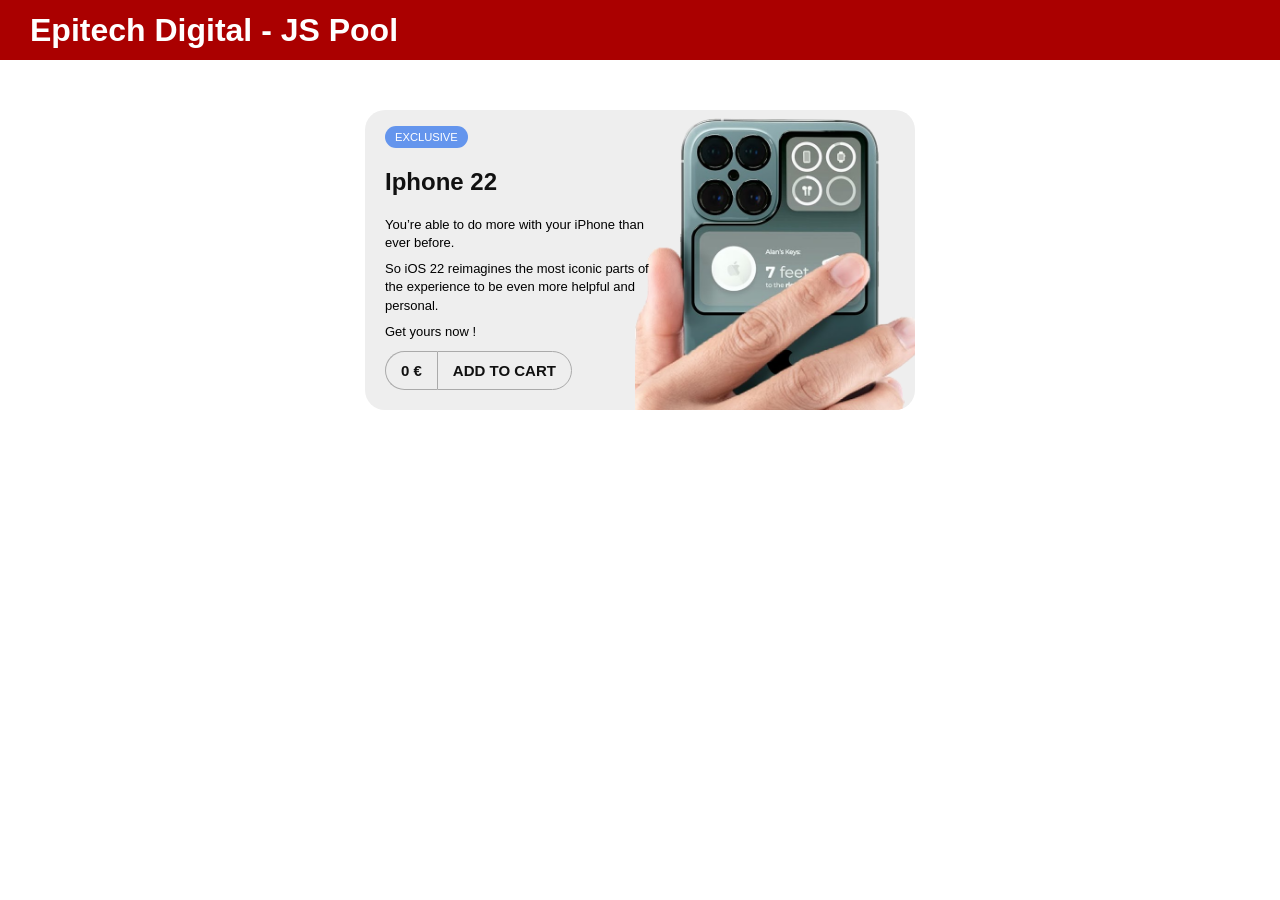
<file: day_05/ex_01/index.html>
<!DOCTYPE html>
<html lang="en">
<head>
    <meta charset="UTF-8">
    <title>JS Pool D5</title>
    <link rel="stylesheet" href="../given.css">
    <script src="ex_01.js"></script>
</head>
<!-- DO NOT EDIT THIS FILE-->
<body>
    <header>
        <h1>Epitech Digital - JS Pool</h1>
    </header>
    <div class="wrapper">
        <div class="outer">
            <div class="content">
                <span id="tag" class="bg">EXCLUSIVE</span>
                <h2 id="productName">Iphone 22</h2>
                <div id="description">
                    <p>You’re able to do more with your iPhone than ever before.</p>
                    <p>So iOS 22 reimagines the most iconic parts of the experience to be even more helpful and personal.</p>
                    <p>Get yours now !</p>
                </div>
                <div id="addToCart" class="button">
                    <a id="price">990 €</a><a class="cart-btn" href="#">ADD TO CART</a>
                </div>
            </div>
            <img src="../Iphone22.png" width="300px">
        </div>
    </div>
</body>
</html>
</file>
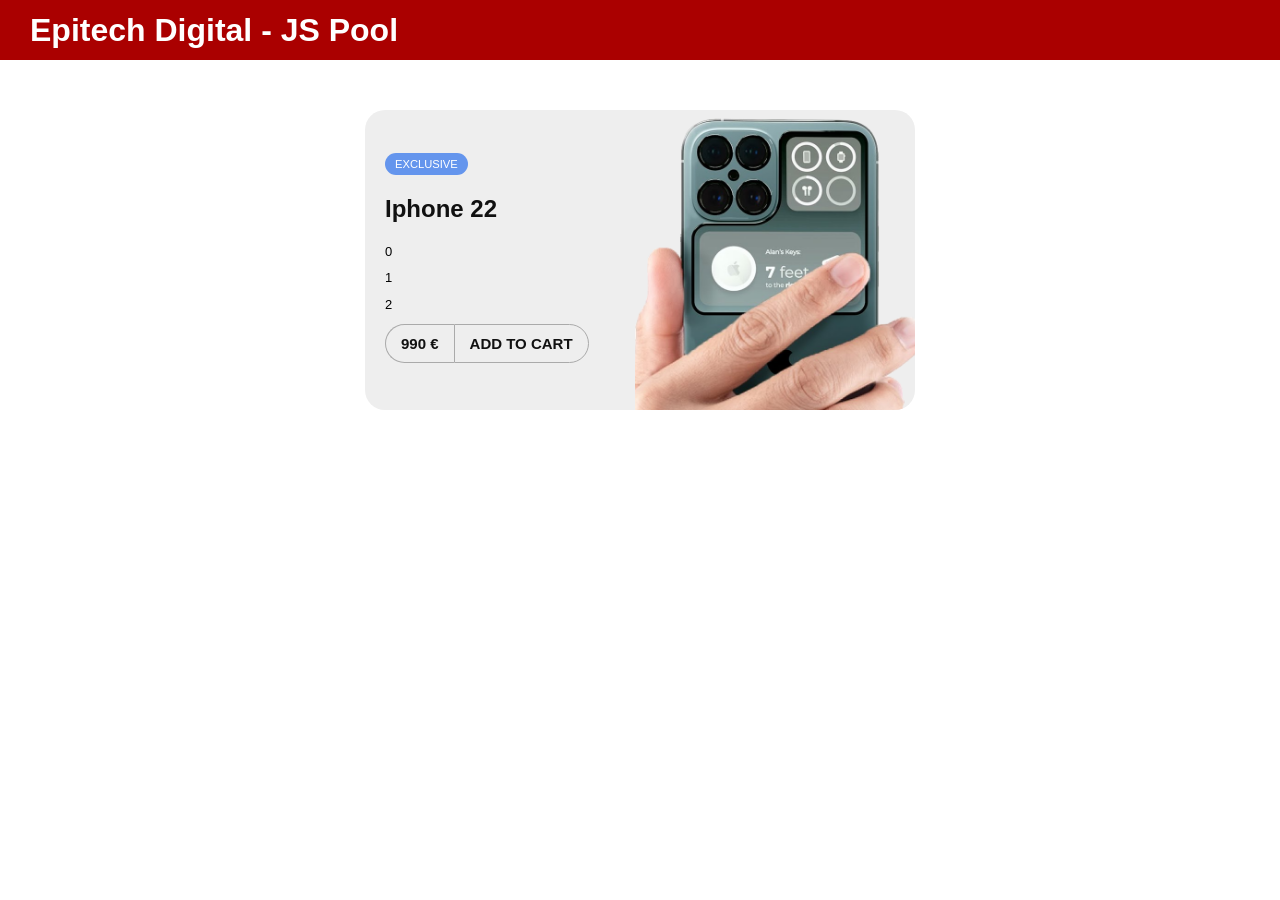
<file: day_05/ex_02/index.html>
<!DOCTYPE html>
<html lang="en">
<head>
    <meta charset="UTF-8">
    <title>JS Pool D5</title>
    <link rel="stylesheet" href="../given.css">
    <script src="ex_02.js"></script>
</head>
<!-- DO NOT EDIT THIS FILE-->
<body>
    <header>
        <h1>Epitech Digital - JS Pool</h1>
    </header>
    <div class="wrapper">
        <div class="outer">
            <div class="content">
                <span id="tag" class="bg">EXCLUSIVE</span>
                <h2 id="productName">Iphone 22</h2>
                <div id="description">
                    <p>You’re able to do more with your iPhone than ever before.</p>
                    <p>So iOS 22 reimagines the most iconic parts of the experience to be even more helpful and personal.</p>
                    <p>Get yours now !</p>
                </div>
                <div id="addToCart" class="button">
                    <a id="price">990 €</a><a class="cart-btn" href="#">ADD TO CART</a>
                </div>
            </div>
            <img src="../Iphone22.png" width="300px">
        </div>
    </div>
</body>
</html>
</file>
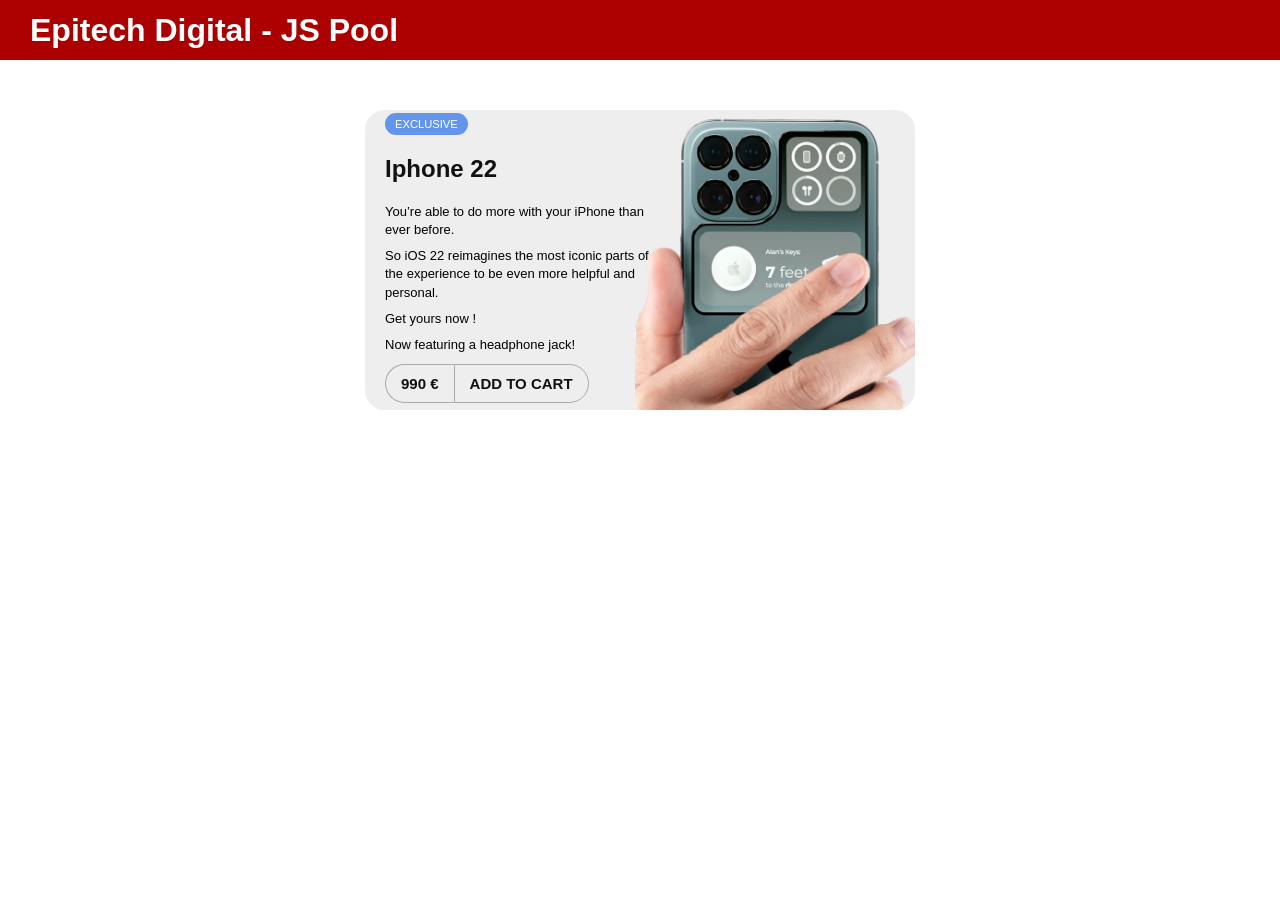
<file: day_05/ex_03/index.html>
<!DOCTYPE html>
<html lang="en">
<head>
    <meta charset="UTF-8">
    <title>JS Pool D5</title>
    <link rel="stylesheet" href="../given.css">
    <script src="ex_03.js"></script>
</head>
<!-- DO NOT EDIT THIS FILE-->
<body>
    <header>
        <h1>Epitech Digital - JS Pool</h1>
    </header>
    <div class="wrapper">
        <div class="outer">
            <div class="content">
                <span id="tag" class="bg">EXCLUSIVE</span>
                <h2 id="productName">Iphone 22</h2>
                <div id="description">
                    <p>You’re able to do more with your iPhone than ever before.</p>
                    <p>So iOS 22 reimagines the most iconic parts of the experience to be even more helpful and personal.</p>
                    <p>Get yours now !</p>
                </div>
                <div id="addToCart" class="button">
                    <a id="price">990 €</a><a class="cart-btn" href="#">ADD TO CART</a>
                </div>
            </div>
            <img src="../Iphone22.png" width="300px">
        </div>
    </div>
</body>
</html>
</file>
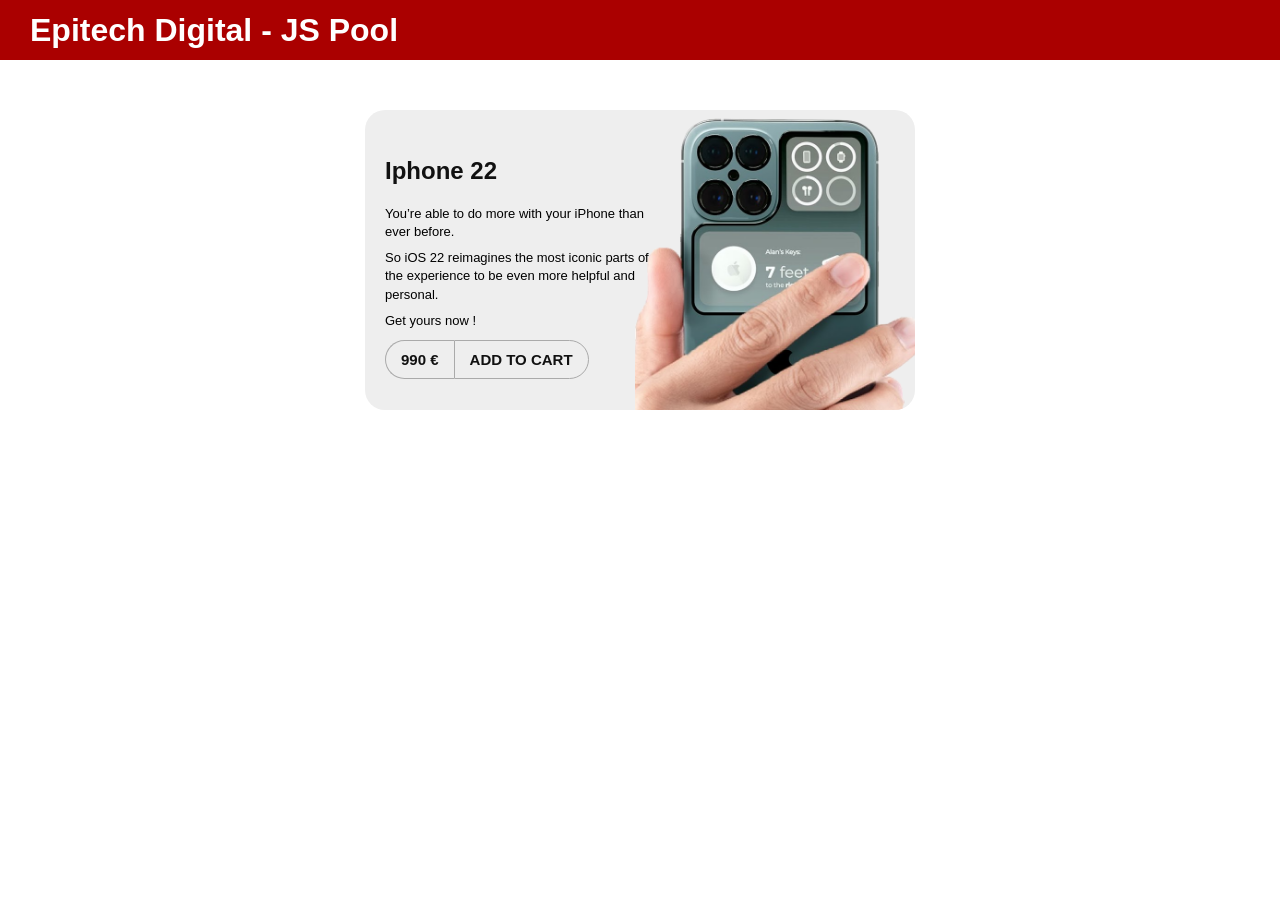
<file: day_05/ex_04/index.html>
<!DOCTYPE html>
<html lang="en">
<head>
    <meta charset="UTF-8">
    <title>JS Pool D5</title>
    <link rel="stylesheet" href="../given.css">
    <script src="ex_04.js"></script>
</head>
<!-- DO NOT EDIT THIS FILE-->
<body>
    <header>
        <h1>Epitech Digital - JS Pool</h1>
    </header>
    <div class="wrapper">
        <div class="outer">
            <div class="content">
                <span id="tag" class="bg">EXCLUSIVE</span>
                <h2 id="productName">Iphone 22</h2>
                <div id="description">
                    <p>You’re able to do more with your iPhone than ever before.</p>
                    <p>So iOS 22 reimagines the most iconic parts of the experience to be even more helpful and personal.</p>
                    <p>Get yours now !</p>
                </div>
                <div id="addToCart" class="button">
                    <a id="price">990 €</a><a class="cart-btn" href="#">ADD TO CART</a>
                </div>
            </div>
            <img src="../Iphone22.png" width="300px">
        </div>
    </div>
</body>
</html>
</file>
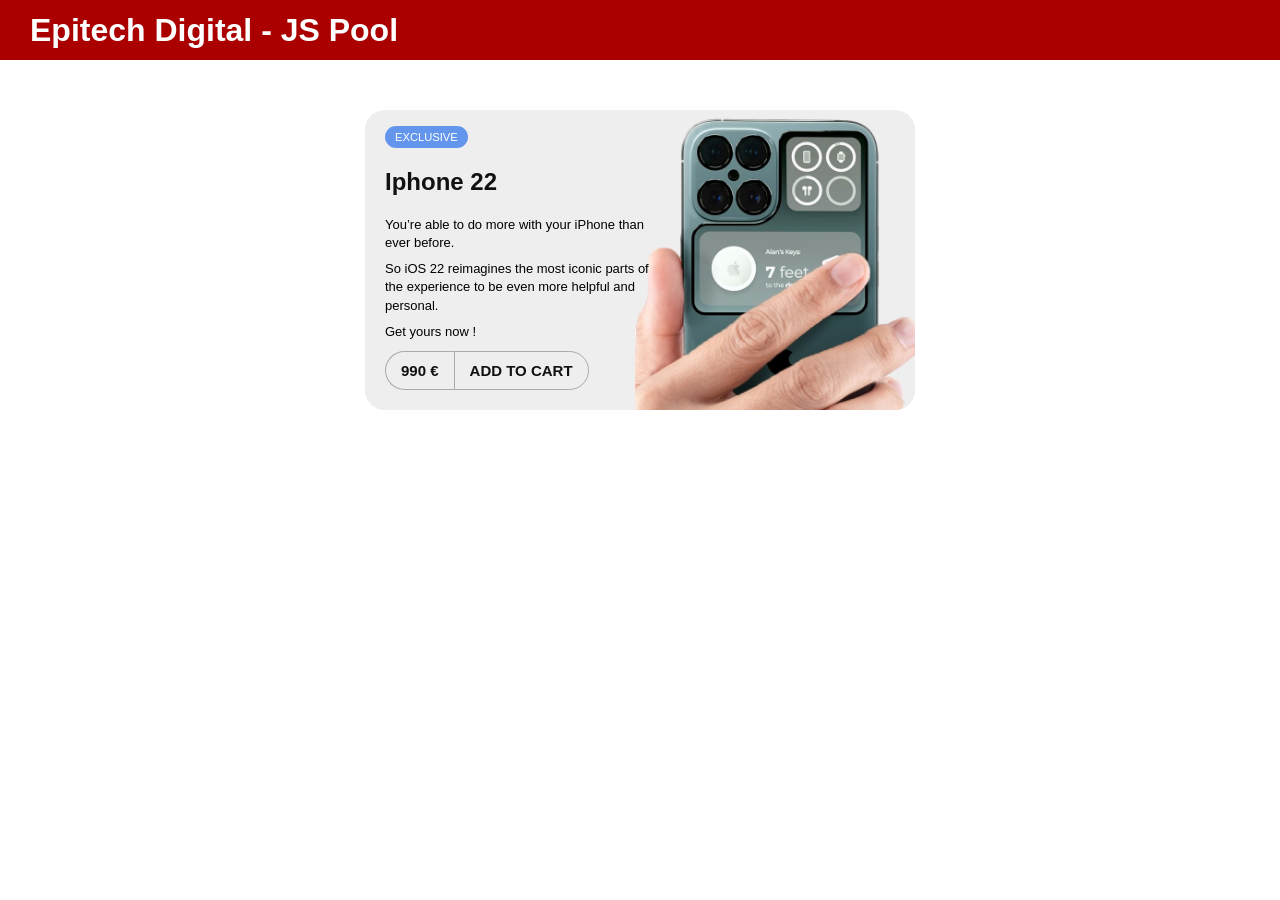
<file: day_05/ex_05/index.html>
<!DOCTYPE html>
<html lang="en">
<head>
    <meta charset="UTF-8">
    <title>JS Pool D5</title>
    <link rel="stylesheet" href="../given.css">
    <script src="ex_05.js"></script>
</head>
<!-- DO NOT EDIT THIS FILE-->
<body>
    <header>
        <h1>Epitech Digital - JS Pool</h1>
    </header>
    <div class="wrapper">
        <div class="outer">
            <div class="content">
                <span id="tag" class="bg">EXCLUSIVE</span>
                <h2 id="productName">Iphone 22</h2>
                <div id="description">
                    <p>You’re able to do more with your iPhone than ever before.</p>
                    <p>So iOS 22 reimagines the most iconic parts of the experience to be even more helpful and personal.</p>
                    <p>Get yours now !</p>
                </div>
                <div id="addToCart" class="button">
                    <a id="price">990 €</a><a class="cart-btn" href="#">ADD TO CART</a>
                </div>
            </div>
            <img src="../Iphone22.png" width="300px">
        </div>
    </div>
</body>
</html>
</file>
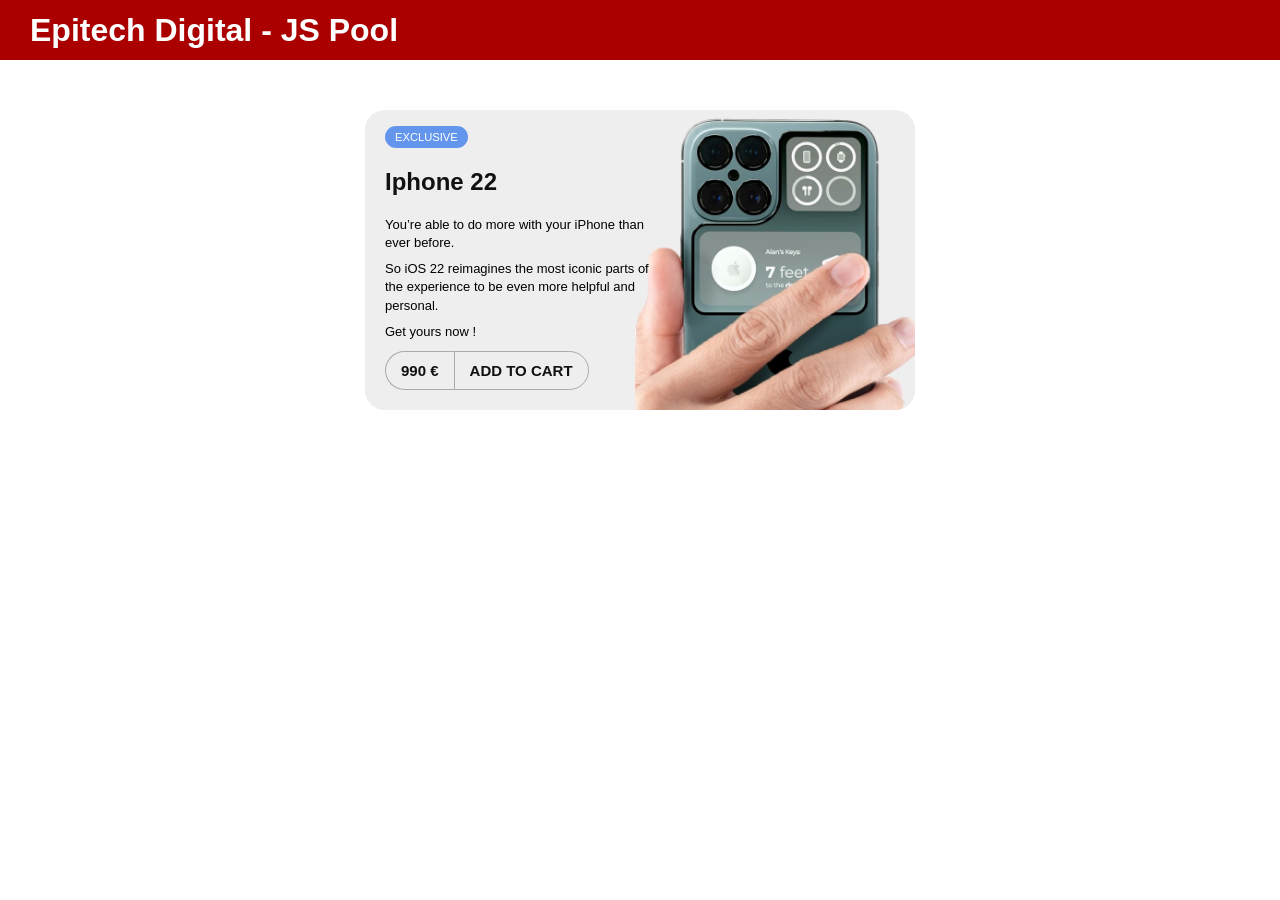
<file: day_05/ex_06/index.html>
<!DOCTYPE html>
<html lang="en">
<head>
    <meta charset="UTF-8">
    <title>JS Pool D5</title>
    <link rel="stylesheet" href="../given.css">
    <script src="ex_06.js"></script>
</head>
<!-- DO NOT EDIT THIS FILE-->
<body>
    <header>
        <h1>Epitech Digital - JS Pool</h1>
    </header>
    <div class="wrapper">
        <div class="outer">
            <div class="content">
                <span id="tag" class="bg">EXCLUSIVE</span>
                <h2 id="productName">Iphone 22</h2>
                <div id="description">
                    <p>You’re able to do more with your iPhone than ever before.</p>
                    <p>So iOS 22 reimagines the most iconic parts of the experience to be even more helpful and personal.</p>
                    <p>Get yours now !</p>
                </div>
                <div id="addToCart" class="button">
                    <a id="price">990 €</a><a class="cart-btn" href="#">ADD TO CART</a>
                </div>
            </div>
            <img src="../Iphone22.png" width="300px">
        </div>
    </div>
</body>
</html>
</file>
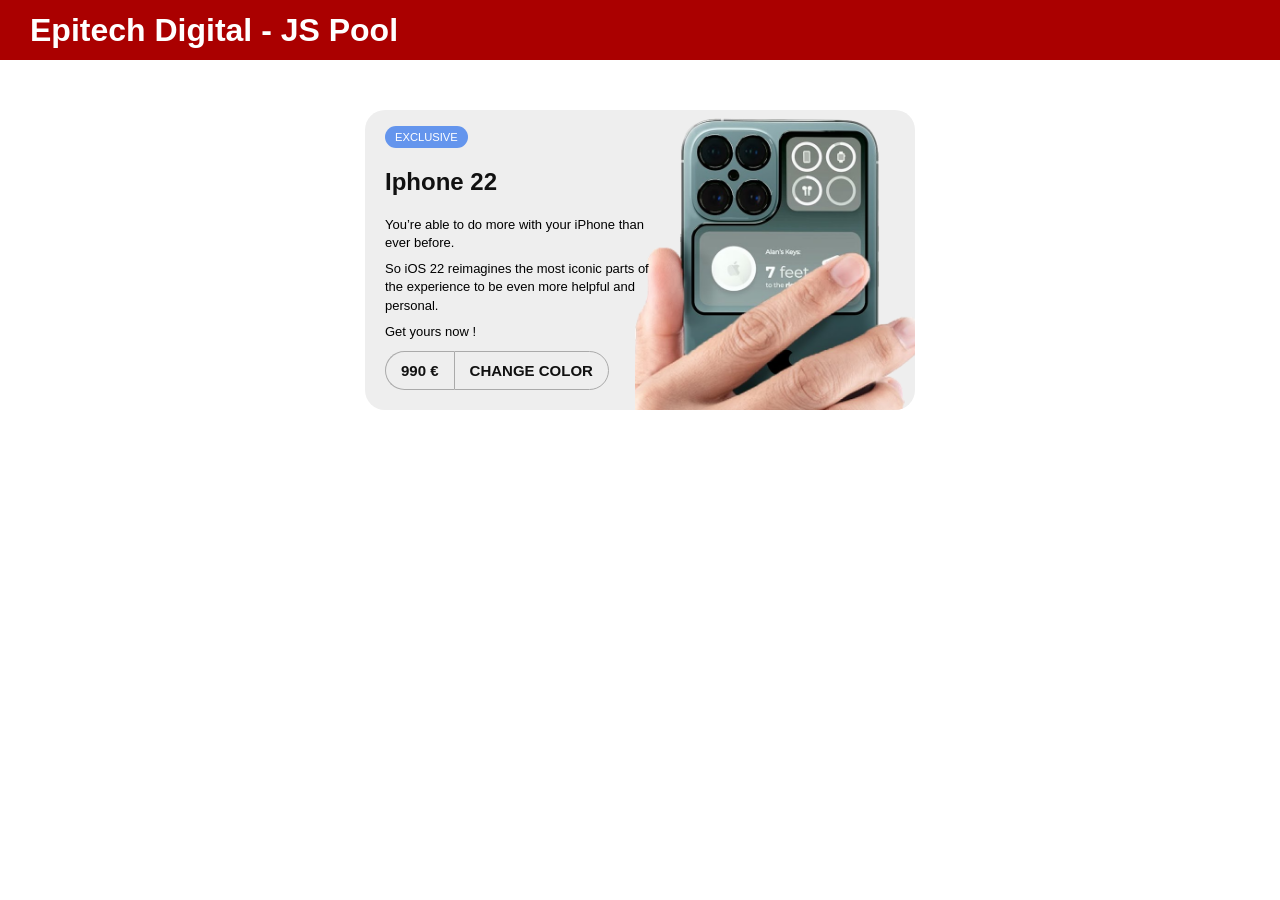
<file: day_05/ex_07/index.html>
<!DOCTYPE html>
<html lang="en">
<head>
    <meta charset="UTF-8">
    <title>JS Pool D5</title>
    <link rel="stylesheet" href="../given.css">
    <script src="ex_07.js"></script>
</head>
<!-- DO NOT EDIT THIS FILE-->
<body>
    <header>
        <h1>Epitech Digital - JS Pool</h1>
    </header>
    <div class="wrapper">
        <div class="outer">
            <div class="content">
                <span id="tag" class="bg">EXCLUSIVE</span>
                <h2 id="productName">Iphone 22</h2>
                <div id="description">
                    <p>You’re able to do more with your iPhone than ever before.</p>
                    <p>So iOS 22 reimagines the most iconic parts of the experience to be even more helpful and personal.</p>
                    <p>Get yours now !</p>
                </div>
                <div id="addToCart" class="button">
                    <a id="price">990 €</a><a class="cart-btn" href="#">ADD TO CART</a>
                </div>
            </div>
            <img src="../Iphone22.png" width="300px">
        </div>
    </div>
</body>
</html>
</file>
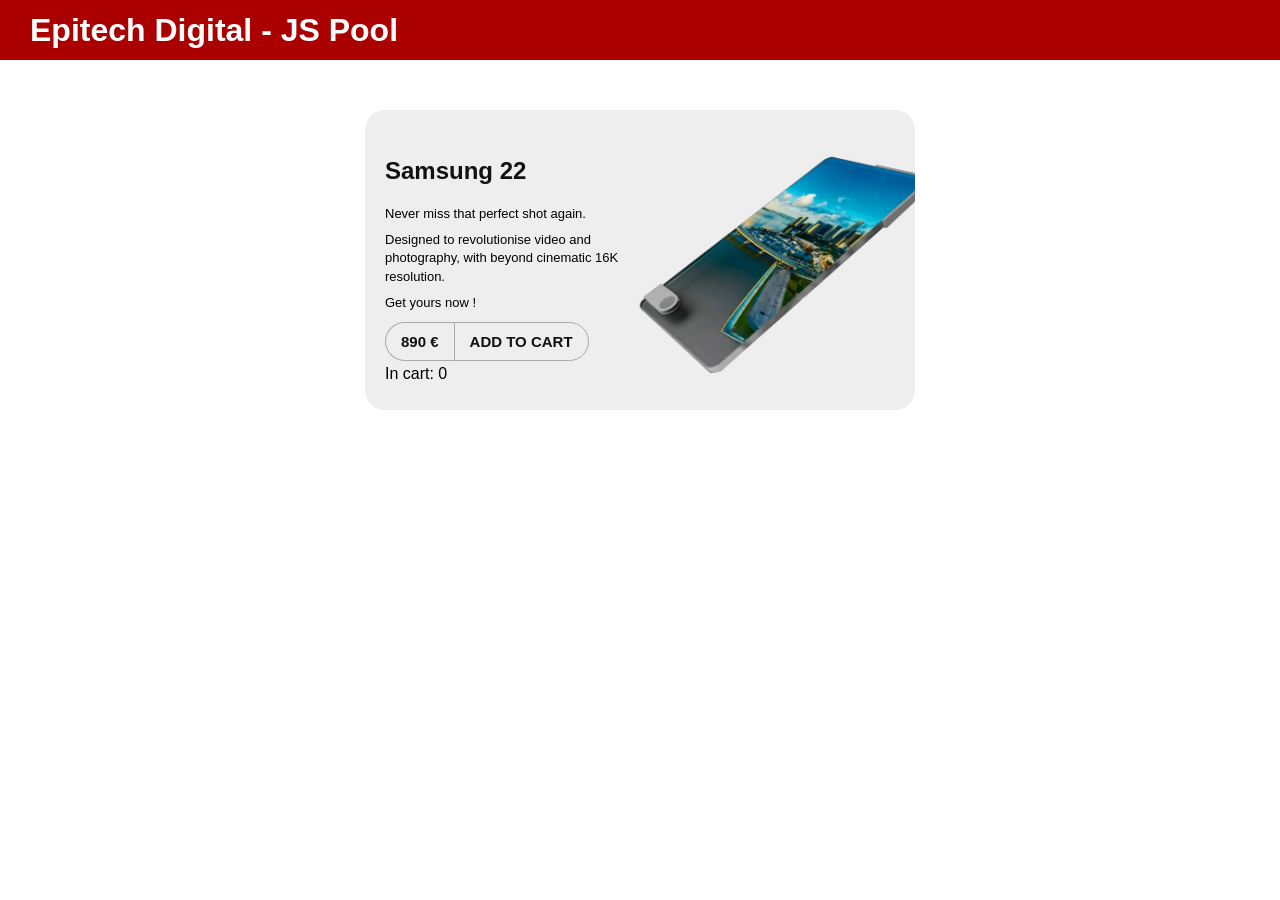
<file: day_05/ex_08/index.html>
<!DOCTYPE html>
<html lang="en">
<head>
    <meta charset="UTF-8">
    <title>JS Pool D5</title>
    <link rel="stylesheet" href="../given.css">
    <script src="ex_08.js"></script>
</head>
<!-- DO NOT EDIT THIS FILE-->
<body>
    <header>
        <h1>Epitech Digital - JS Pool</h1>
    </header>
    <div class="wrapper">
        <div class="outer">
            <div class="content">
                <span id="tag" class="bg">EXCLUSIVE</span>
                <h2 id="productName">Iphone 22</h2>
                <div id="description">
                    <p>You’re able to do more with your iPhone than ever before.</p>
                    <p>So iOS 22 reimagines the most iconic parts of the experience to be even more helpful and personal.</p>
                    <p>Get yours now !</p>
                </div>
                <div id="addToCart" class="button">
                    <a id="price">990 €</a><a class="cart-btn" href="#">ADD TO CART</a>
                </div>
            </div>
            <img src="../Iphone22.png" width="300px">
        </div>
    </div>
</body>
</html>
</file>
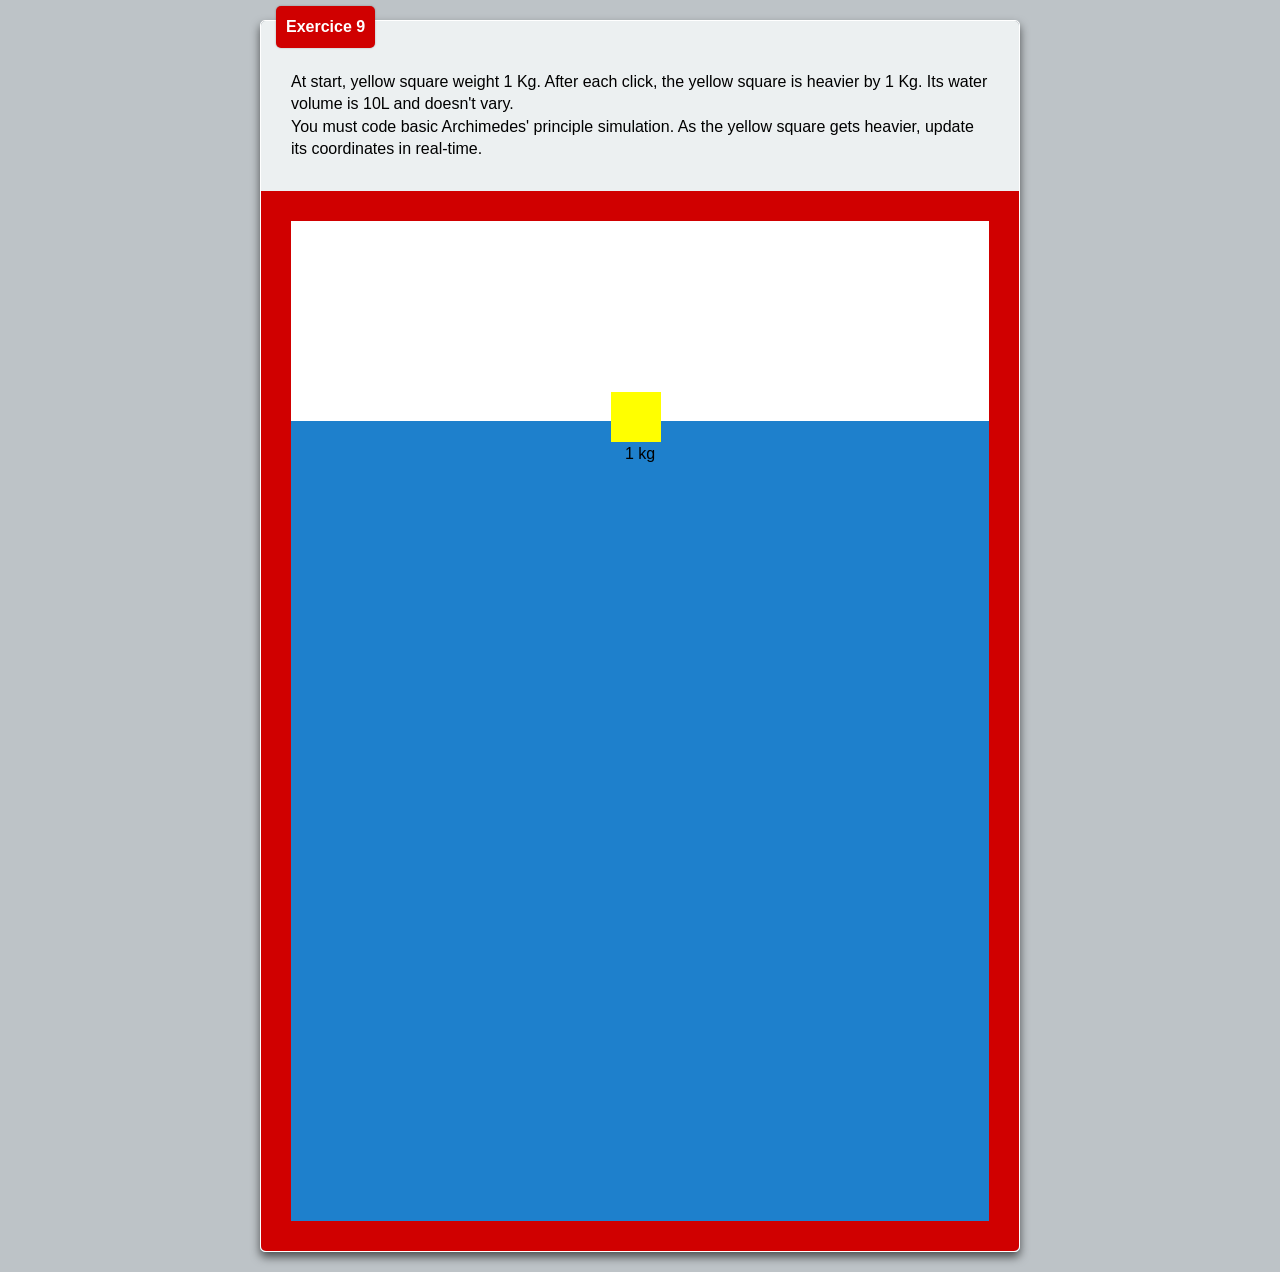
<file: day_05/ex_09/index.html>
<!DOCTYPE html>
<html>
<head>
    <meta charset="UTF-8">
    <title>Exercice 9</title>
    <link rel="stylesheet" href="style.css">
    <script src="ex_09.js"></script>
</head>
<body>
<div class="wrapper">
    <div class="exercice">
        <header>
            9
        </header>
        <section>
            <p>
                At start, yellow square weight 1 Kg.
                After each click, the yellow square is heavier by 1 Kg.
                Its water volume is 10L and doesn't vary.
            </p>
            <p>
                You must code basic Archimedes' principle simulation.
                As the yellow square gets heavier, update its coordinates in real-time.
            </p>
        </section>
        <footer class="ex_09">
            <div></div>
            <div>1 kg</div>
            <div></div>
        </footer>
    </div>
</div>
</body>
</html>
</file>
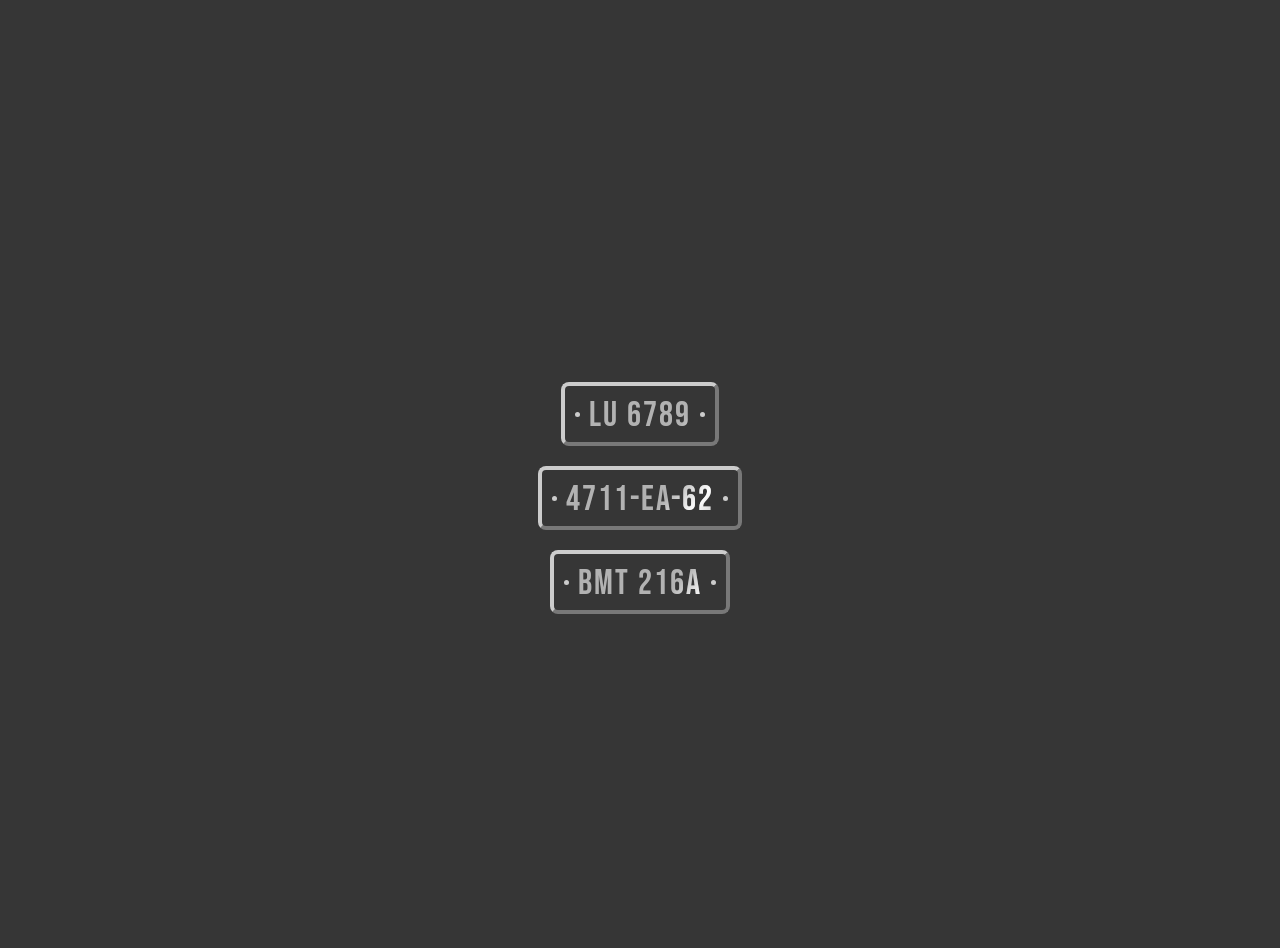
<file: day_06/ex_04/index.html>
<html>
<head>
    <meta charset="utf-8">
    <link rel="stylesheet" href="style.css">
    <title>License plates</title>
</head>
<body>
<ul class="plates-container"></ul>

<script src="ex_04.js" type="text/javascript"></script>
</body>
</html>
</file>
<file: day_05/given.css>
* {
    box-sizing: border-box;
}

body {
    margin: 0;
    min-height: 100%;
    font-family: "Roboto Light", sans-serif;
}

html {
    height: 100%;
}

.wrapper {
    display: flex;
    justify-content: center;
    align-items: center;
    font-family: Montserrat, sans-serif;
    width: 100%;
    padding: 50px 0 50px 0;
}

.outer {
    position: relative;
    background: #eeeeee;
    height: 300px;
    width: 550px;
    overflow: hidden;
    display: flex;
    align-items: center;
    border-radius: 20px;
    border-right: none;
}

img {
    position: absolute;
    top: 0px;
    right: -20px;
    z-index: 0;
    animation-delay: 0.5s;
}

.content {
    animation-delay: 0.3s;
    position: absolute;
    left: 20px;
    z-index: 3

}

h1 {
    color: white;
    position: absolute;
    top: 50%;
    transform: translate(0, -50%);
    margin: 0 0 0 30px;
}

h2 {
    color: #111;
}

p {
    width: 280px;
    font-size: 13px;
    line-height: 1.4;
    color: #gggggg;
    margin: 8px 0;
}

header {
    background-color: #AA0000;
    height: 60px;
    position :relative
}

.bg {
    display: inline-block;
    color: #fff;
    background: cornflowerblue;
    padding: 5px 10px;
    border-radius: 50px;
    font-size: .7em;
}

.button {
    width: fit-content;
    height: fit-content;
    margin-top: 10px;
}

.button a {
    display: inline-block;
    overflow: hidden;
    position: relative;
    font-size: 15px;
    color: #111;
    text-decoration: none;
    padding: 10px 15px;
    border: 1px solid #aaa;
    font-weight: bold;
}

.button a:nth-of-type(1) {
    border-radius: 50px 0 0 50px;
    border-right: none;
}

.button a:nth-of-type(2) {
    border-radius: 0px 50px 50px 0;
}

.footer {
    position: absolute;
    bottom: 0;
    right: 0;
}
</file>
<file: day_05/ex_09/style.css>
*,body,html{box-sizing:border-box;-o-user-select:none;-webkit-user-select:none;-moz-user-select:none;-ms-user-select:none;user-select:none;cursor:default}body{font-size:16px;font-family:Arial,Helvetica,sans-serif;background-color:#bdc3c7;line-height:1.4em}.wrapper{width:760px;margin:0 auto}.exercice{position:relative;margin:20px 0;border:1px solid #fff;border-radius:5px;box-shadow:rgba(0,0,0,.6) 0 5px 10px}header{display:block;position:absolute;top:-15px;left:15px;background-color:#D00000;padding:10px;box-shadow:rgba(0,0,0,.3) 0 0 2px;border-radius:5px;font-weight:700;color:#fff}header:before{content:"Exercice "}section{background-color:#ecf0f1;padding:50px 30px 30px;margin:0;border-top-right-radius:5px;border-top-left-radius:5px}section p{margin:0}.footer,footer{padding:30px;background-color:#D00000;border-bottom-right-radius:5px;border-bottom-left-radius:5px}footer div{min-height:60px;background-color:#fff;text-align:center;padding:22px}footer div:not(:first-child){margin-top:20px}canvas{margin:0 5px;width:20px;height:20px;background-color:#000}canvas~canvas{background-color:purple}canvas:hover~canvas{background-color:purple!important}canvas:nth-of-type(3n+2){background-color:orange}canvas:hover~canvas:nth-of-type(3n+2){background-color:orange!important}canvas:nth-of-type(3n+3){background-color:olive}canvas:hover~canvas:nth-of-type(3n+3){background-color:olive!important}nav{overflow:hidden}nav:after{clear:both}.btn{display:inline-block;width:auto;font-weight:700;padding:10px;background-color:#2980b9;box-shadow:rgba(0,0,0,.3) 0 0 2px;border-radius:5px;color:#fff;text-decoration:none}.prev{float:left}.next{float:right}.footer div.calculatrice{text-align:left;padding:10px;margin:0 auto;overflow:hidden;background-color:#95a5a6;border-radius:5px;width:300px;height:100%}.calculatrice .result{background-color:#34495e;color:#fff;height:60px;margin-bottom:20px;text-align:right;line-height:60px;padding:0 10px;font-size:30px;font-family:Courrier,Consolas,serif!important;overflow:hidden;white-space:nowrap;text-overflow:clip}.calculatrice div div{margin:5px 10px;width:50px;height:50px;text-align:center;color:#fff;font-size:20px;font-weight:700;display:inline-block;background-color:#34495e;line-height:50px;border-radius:3px;cursor:pointer}.calculatrice div div:hover{box-shadow:rgba(0,0,0,.4) 0 0 5px}.calculatrice div div:nth-child(4n+1){margin-left:0}.calculatrice div div:nth-child(4n){margin-right:0;background-color:#e74c3c}.calculatrice div div:nth-child(-n+4){background-color:#e74c3c;margin-top:0}.calculatrice div div:nth-last-child(-n+3){margin-bottom:0}.calculatrice div div:nth-last-child(-n+1){margin-right:0;background-color:#e67e22}.calculatrice div div.equal{width:124px}input[type=text]{display:block;width:100%}.ex_09 div:first-child{height:200px}.ex_09 div:nth-child(2){height:800px;margin-top:0;background-color:#1E80CC}.ex_09 div:last-child{width:50px;height:50px;min-height:50px;position:absolute;margin-top:0;background-color:#FF0;top:360px;left:350px}
</file>
<file: day_06/ex_04/style.css>
@import url('https://fonts.googleapis.com/css2?family=Bebas+Neue&display=swap');

body {
    background: #363636;
    margin: 0;
    padding: 0;
    height: 100vh;
}

ul.plates-container {
    display: flex;
    flex-direction: column;
    align-items: center;
    justify-content: center;
    list-style-type: none;
    padding: 0;
    height: 100%;
}

li {
    position: relative;
    padding: 10px 24px 6px 24px;
    margin: 10px auto;
    background: #262626;
    color: #ECECEC;
    font-family: "Bebas Neue", cursive;
    font-size: 35px;
    line-height: 40px;
    letter-spacing: 2px;
    border-radius: 8px;
    border: 4px outset #CCC;
    cursor: default;
}

li:before, li:after{
    content: "";
    display: block;
    position: absolute;
    top: calc(50% - 2.5px);
    left: 10px;
    width: 5px;
    height: 5px;
    background: #CCC;
    border-radius: 50%;
}


/* Chrome animation */

li:after {
    left: auto;
    right: 10px;
}

html {
    background-color: #333;
    text-align: center;
}

body {
    padding-top: 3em;
}

li {
    background: #222 -webkit-linear-gradient(-40deg, transparent 0%, transparent 40%, #fff 50%, transparent 60%, transparent 100%) no-repeat 0 0;
    -webkit-background-size: 200px;
    color: rgba(255, 255, 255, 0.3);
    -webkit-background-clip: text;
    -webkit-animation-name: shine;
    -webkit-animation-duration: 5s;
    -webkit-animation-iteration-count: infinite;
    text-shadow: 0 0 0 rgba(255, 255, 255, 0.5);
}
@-webkit-keyframes shine {
    0%, 10% {
        background-position: -300px;
    }
    100% {
        background-position: 300px;
    }
}
</file>
